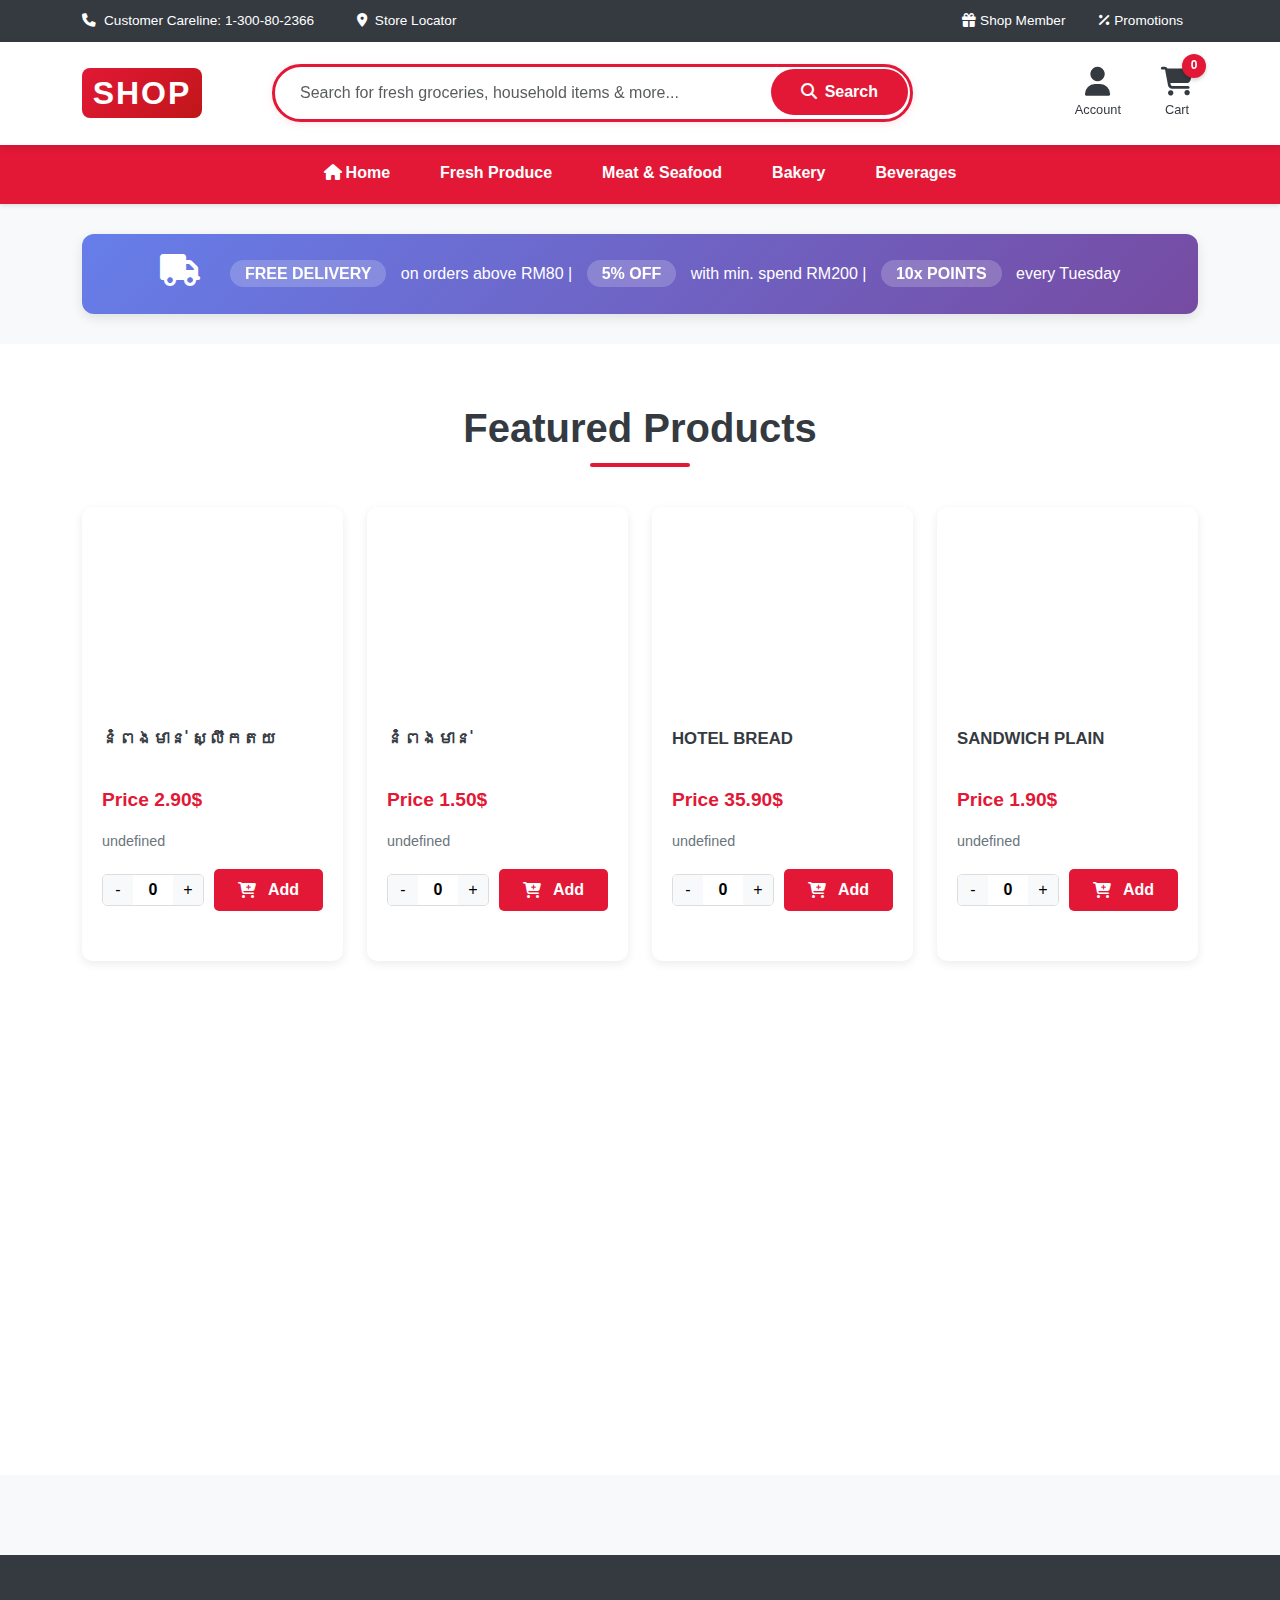
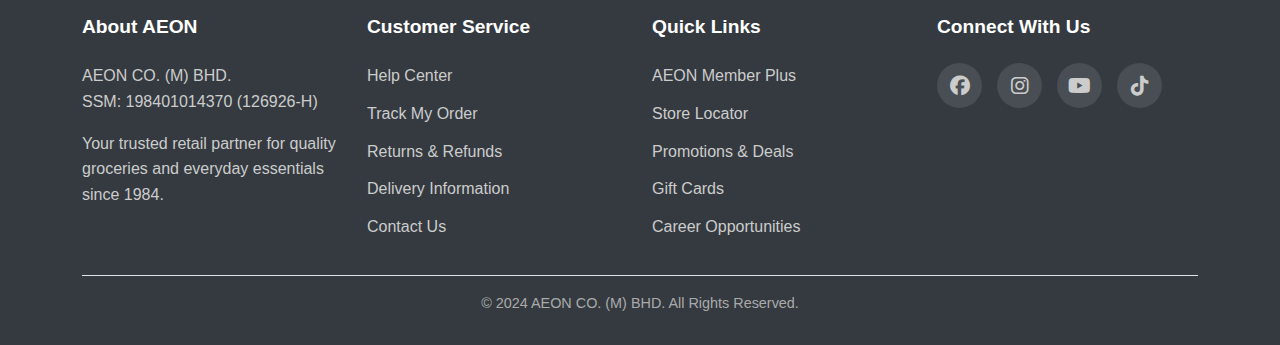
<file: Bakery.html>
<!DOCTYPE html>
<html lang="en">
<head>
    <meta charset="UTF-8">
    <meta name="viewport" content="width=device-width, initial-scale=1.0">
    <title>Bakery</title>
    <link href="https://cdn.jsdelivr.net/npm/bootstrap@5.3.0/dist/css/bootstrap.min.css" rel="stylesheet">
    <link rel="stylesheet" href="https://cdnjs.cloudflare.com/ajax/libs/font-awesome/6.4.0/css/all.min.css">
    <link rel="stylesheet" href="/Css/style.css">
</head>
<body>
    <!-- Top Bar -->
    <div class="top-bar">
        <div class="container">
            <div class="d-flex justify-content-between align-items-center">
                <div>
                    <i class="fas fa-phone me-2"></i>Customer Careline: 1-300-80-2366
                    <a href="#"><i class="fas fa-map-marker-alt ms-4 me-2"></i>Store Locator</a>
                </div>
                <div>
                    <a href="#"><i class="fas fa-gift me-1"></i>Shop Member</a>
                    <a href="#"><i class="fas fa-percent me-1"></i>Promotions</a>
                </div>
            </div>
        </div>
    </div>

    <!-- Main Header -->
    <header class="main-header">
        <div class="container">
            <div class="row align-items-center">
                <div class="col-md-2">
                    <div class="logo-container">
                        <a href="#" class="logo">SHOP</a>
                    </div>
                </div>
                <div class="col-md-7">
                    <div class="search-bar">
                        <input type="text" class="form-control" placeholder="Search for fresh groceries, household items & more..." id="searchInput">
                        <button><i class="fas fa-search me-2"></i>Search</button>
                    </div>
                </div>
                <div class="col-md-3">
                    <div class="header-icons justify-content-end">
                        <a href="#" class="header-icon">
                            <i class="fas fa-user"></i>
                            <div class="small mt-1">Account</div>
                        </a>
                        <a href="#" class="header-icon" data-bs-toggle="offcanvas" data-bs-target="#cartOffcanvas">
                            <i class="fas fa-shopping-cart"></i>
                            <span class="cart-badge" id="cartCount">0</span>
                            <div class="small mt-1">Cart</div>
                        </a>
                    </div>
                </div>
            </div>
        </div>
    </header>

    <!-- Navigation -->
    <nav class="main-nav">
        <div class="container">
              <ul class="nav justify-content-center">
                <li class="nav-item"><a class="nav-link" href="/HTML/index.html"><i class="fas fa-home me-1"></i>Home</a></li>
                <li class="nav-item"><a class="nav-link" href="/HTML/Fresh produce.html">Fresh Produce</a></li>
                <li class="nav-item"><a class="nav-link" href="/HTML/Meat & Seafood.html">Meat & Seafood</a></li>
                <li class="nav-item"><a class="nav-link" href="/HTML/Bakery.html">Bakery</a></li>
                <li class="nav-item"><a class="nav-link" href="/HTML/Beverages.html">Beverages</a></li>
               
            </ul>
        </div>
    </nav>

    <!-- Hero Slider -->
   

    <!-- Delivery Banner -->
    <div class="container">
        <div class="delivery-banner">
            <i class="fas fa-truck fa-2x mb-2"></i>
            <div>
                <strong>FREE DELIVERY</strong> on orders above RM80 | 
                <strong>5% OFF</strong> with min. spend RM200 | 
                <strong>10x POINTS</strong> every Tuesday
            </div>
        </div>
    </div>

    <!-- Promo Codes Section -->
    

    <!-- Products Section -->
    <section class="products-section" id="products">
        <div class="container">
            <h2 class="section-title">Featured Products</h2>
            <div class="row" id="productsContainer">
                <!-- Products will be dynamically added here -->
            </div>
        </div>
    </section>

    <!-- Cart Offcanvas -->
    <div class="offcanvas offcanvas-end cart-sidebar" tabindex="-1" id="cartOffcanvas">
        <div class="offcanvas-header border-bottom">
            <h5 class="offcanvas-title fw-bold">Shopping Cart</h5>
            <button type="button" class="btn-close" data-bs-dismiss="offcanvas"></button>
        </div>
        <div class="offcanvas-body d-flex flex-column p-0">
            <div id="cartItems" class="flex-grow-1 overflow-auto"></div>
            <div class="p-3 border-top bg-light">
                <div class="d-flex justify-content-between mb-3">
                    <h5 class="mb-0">Subtotal:</h5>
                    <h5 class="mb-0 text-danger" id="cartTotal">Price 0.00</h5>
                </div>
                <button class="btn w-100 mb-2" style="background: var(--aeon-red); color: white; padding: 14px; font-weight: bold; border-radius: 10px;" id="checkoutBtn">
                    <i class="fas fa-check-circle me-2"></i>Proceed to Checkout
                </button>
                <div class="text-center small text-muted mt-2">
                    <i class="fas fa-truck me-1"></i>Free delivery above RM80
                </div>
            </div>
        </div>
    </div>

    <!-- Footer -->
    <footer class="footer">
        <div class="container">
            <div class="row">
                <div class="col-md-3">
                    <h5>About AEON</h5>
                    <p style="color: #ccc;">AEON CO. (M) BHD.<br>SSM: 198401014370 (126926-H)</p>
                    <p style="color: #ccc;">Your trusted retail partner for quality groceries and everyday essentials since 1984.</p>
                </div>
                <div class="col-md-3">
                    <h5>Customer Service</h5>
                    <a href="#">Help Center</a>
                    <a href="#">Track My Order</a>
                    <a href="#">Returns & Refunds</a>
                    <a href="#">Delivery Information</a>
                    <a href="#">Contact Us</a>
                </div>
                <div class="col-md-3">
                    <h5>Quick Links</h5>
                    <a href="#">AEON Member Plus</a>
                    <a href="#">Store Locator</a>
                    <a href="#">Promotions & Deals</a>
                    <a href="#">Gift Cards</a>
                    <a href="#">Career Opportunities</a>
                </div>
                <div class="col-md-3">
                    <h5>Connect With Us</h5>
                    <div class="social-icons mb-4">
                        <a href="#"><i class="fab fa-facebook fa-lg"></i></a>
                        <a href="#"><i class="fab fa-instagram fa-lg"></i></a>
                        <a href="#"><i class="fab fa-youtube fa-lg"></i></a>
                        <a href="#"><i class="fab fa-tiktok fa-lg"></i></a>
                    </div>
                </div>
            </div>
            <div class="text-center mt-4 pt-3 border-top" style="color: #aaa; font-size: 0.9rem;">
                © 2024 AEON CO. (M) BHD. All Rights Reserved.
            </div>
        </div>
    </footer>

    <script src="https://cdn.jsdelivr.net/npm/bootstrap@5.3.0/dist/js/bootstrap.bundle.min.js"></script>
    <script src="/Js/Bakery.js"></script>
</body>
</html>
</file>
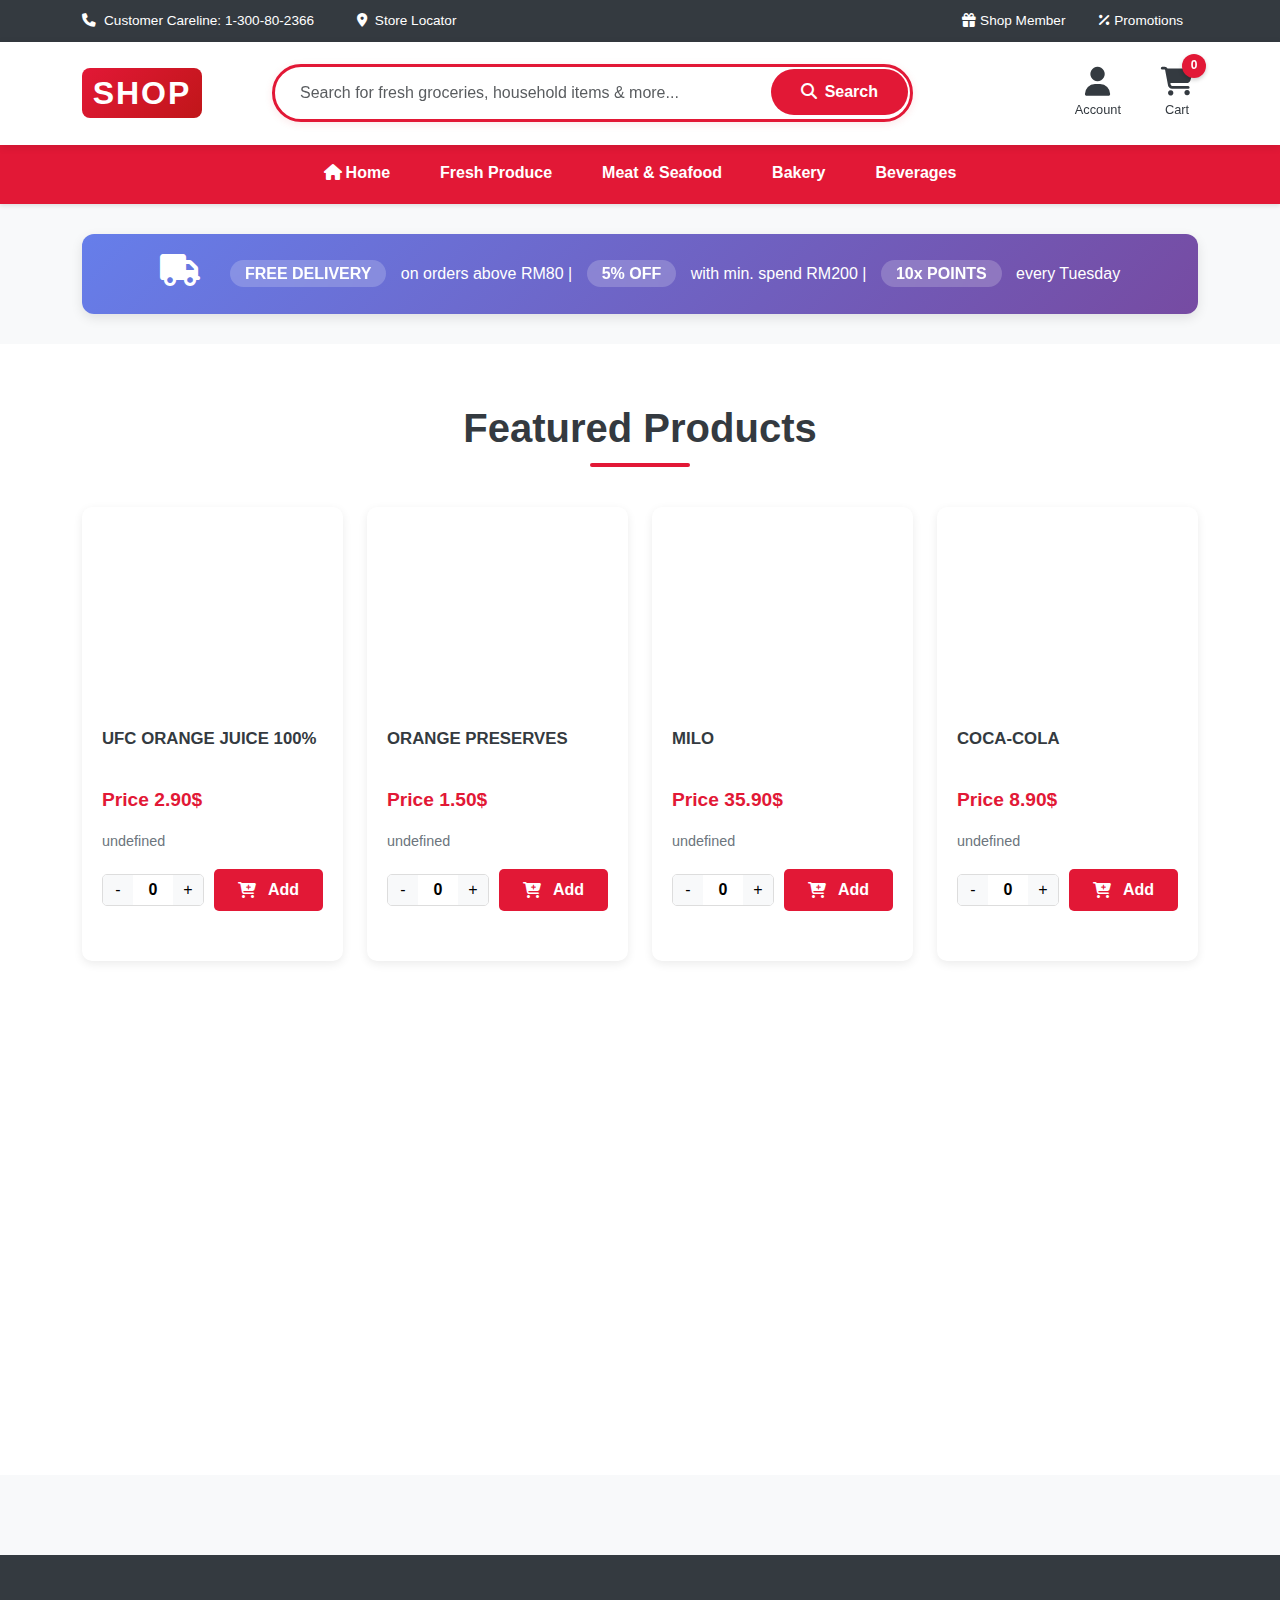
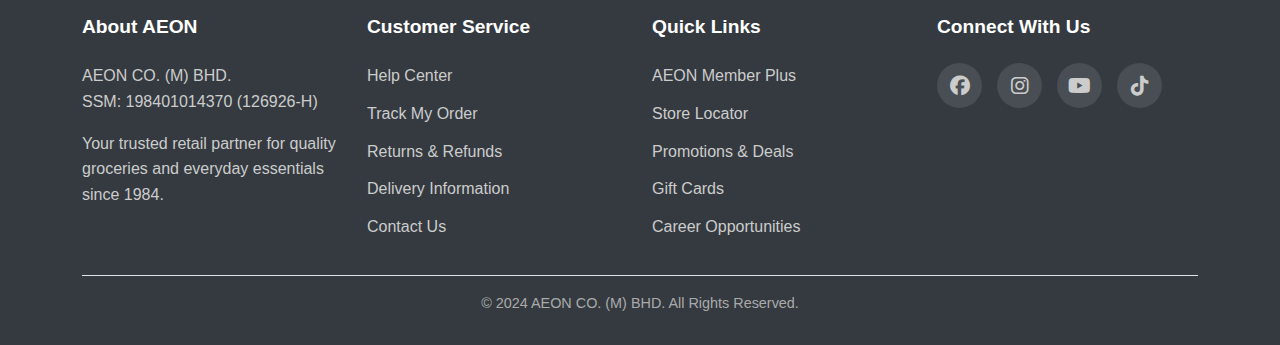
<file: Beverages.html>
<!DOCTYPE html>
<html lang="en">
<head>
    <meta charset="UTF-8">
    <meta name="viewport" content="width=device-width, initial-scale=1.0">
    <title>Beverages</title>
    <link href="https://cdn.jsdelivr.net/npm/bootstrap@5.3.0/dist/css/bootstrap.min.css" rel="stylesheet">
    <link rel="stylesheet" href="https://cdnjs.cloudflare.com/ajax/libs/font-awesome/6.4.0/css/all.min.css">
    <link rel="stylesheet" href="/Css/style.css">
</head>
<body>
    <!-- Top Bar -->
    <div class="top-bar">
        <div class="container">
            <div class="d-flex justify-content-between align-items-center">
                <div>
                    <i class="fas fa-phone me-2"></i>Customer Careline: 1-300-80-2366
                    <a href="#"><i class="fas fa-map-marker-alt ms-4 me-2"></i>Store Locator</a>
                </div>
                <div>
                    <a href="#"><i class="fas fa-gift me-1"></i>Shop Member</a>
                    <a href="#"><i class="fas fa-percent me-1"></i>Promotions</a>
                </div>
            </div>
        </div>
    </div>

    <!-- Main Header -->
    <header class="main-header">
        <div class="container">
            <div class="row align-items-center">
                <div class="col-md-2">
                    <div class="logo-container">
                        <a href="#" class="logo">SHOP</a>
                    </div>
                </div>
                <div class="col-md-7">
                    <div class="search-bar">
                        <input type="text" class="form-control" placeholder="Search for fresh groceries, household items & more..." id="searchInput">
                        <button><i class="fas fa-search me-2"></i>Search</button>
                    </div>
                </div>
                <div class="col-md-3">
                    <div class="header-icons justify-content-end">
                        <a href="#" class="header-icon">
                            <i class="fas fa-user"></i>
                            <div class="small mt-1">Account</div>
                        </a>
                        <a href="#" class="header-icon" data-bs-toggle="offcanvas" data-bs-target="#cartOffcanvas">
                            <i class="fas fa-shopping-cart"></i>
                            <span class="cart-badge" id="cartCount">0</span>
                            <div class="small mt-1">Cart</div>
                        </a>
                    </div>
                </div>
            </div>
        </div>
    </header>

    <!-- Navigation -->
    <nav class="main-nav">
        <div class="container">
            <ul class="nav justify-content-center">
                <li class="nav-item"><a class="nav-link" href="/HTML/index.html"><i class="fas fa-home me-1"></i>Home</a></li>
                <li class="nav-item"><a class="nav-link" href="/HTML/Fresh produce.html">Fresh Produce</a></li>
                <li class="nav-item"><a class="nav-link" href="/HTML/Meat & Seafood.html">Meat & Seafood</a></li>
                <li class="nav-item"><a class="nav-link" href="/HTML/Bakery.html">Bakery</a></li>
                <li class="nav-item"><a class="nav-link" href="/HTML/Beverages.html">Beverages</a></li>
               
            </ul>
        </div>
    </nav>

    <!-- Hero Slider -->
   

    <!-- Delivery Banner -->
    <div class="container">
        <div class="delivery-banner">
            <i class="fas fa-truck fa-2x mb-2"></i>
            <div>
                <strong>FREE DELIVERY</strong> on orders above RM80 | 
                <strong>5% OFF</strong> with min. spend RM200 | 
                <strong>10x POINTS</strong> every Tuesday
            </div>
        </div>
    </div>

    <!-- Promo Codes Section -->
    

    <!-- Products Section -->
    <section class="products-section" id="products">
        <div class="container">
            <h2 class="section-title">Featured Products</h2>
            <div class="row" id="productsContainer">
                <!-- Products will be dynamically added here -->
            </div>
        </div>
    </section>

    <!-- Cart Offcanvas -->
    <div class="offcanvas offcanvas-end cart-sidebar" tabindex="-1" id="cartOffcanvas">
        <div class="offcanvas-header border-bottom">
            <h5 class="offcanvas-title fw-bold">Shopping Cart</h5>
            <button type="button" class="btn-close" data-bs-dismiss="offcanvas"></button>
        </div>
        <div class="offcanvas-body d-flex flex-column p-0">
            <div id="cartItems" class="flex-grow-1 overflow-auto"></div>
            <div class="p-3 border-top bg-light">
                <div class="d-flex justify-content-between mb-3">
                    <h5 class="mb-0">Subtotal:</h5>
                    <h5 class="mb-0 text-danger" id="cartTotal">Price 0.00</h5>
                </div>
                <button class="btn w-100 mb-2" style="background: var(--aeon-red); color: white; padding: 14px; font-weight: bold; border-radius: 10px;" id="checkoutBtn">
                    <i class="fas fa-check-circle me-2"></i>Proceed to Checkout
                </button>
                <div class="text-center small text-muted mt-2">
                    <i class="fas fa-truck me-1"></i>Free delivery above RM80
                </div>
            </div>
        </div>
    </div>

    <!-- Footer -->
    <footer class="footer">
        <div class="container">
            <div class="row">
                <div class="col-md-3">
                    <h5>About AEON</h5>
                    <p style="color: #ccc;">AEON CO. (M) BHD.<br>SSM: 198401014370 (126926-H)</p>
                    <p style="color: #ccc;">Your trusted retail partner for quality groceries and everyday essentials since 1984.</p>
                </div>
                <div class="col-md-3">
                    <h5>Customer Service</h5>
                    <a href="#">Help Center</a>
                    <a href="#">Track My Order</a>
                    <a href="#">Returns & Refunds</a>
                    <a href="#">Delivery Information</a>
                    <a href="#">Contact Us</a>
                </div>
                <div class="col-md-3">
                    <h5>Quick Links</h5>
                    <a href="#">AEON Member Plus</a>
                    <a href="#">Store Locator</a>
                    <a href="#">Promotions & Deals</a>
                    <a href="#">Gift Cards</a>
                    <a href="#">Career Opportunities</a>
                </div>
                <div class="col-md-3">
                    <h5>Connect With Us</h5>
                    <div class="social-icons mb-4">
                        <a href="#"><i class="fab fa-facebook fa-lg"></i></a>
                        <a href="#"><i class="fab fa-instagram fa-lg"></i></a>
                        <a href="#"><i class="fab fa-youtube fa-lg"></i></a>
                        <a href="#"><i class="fab fa-tiktok fa-lg"></i></a>
                    </div>
                </div>
            </div>
            <div class="text-center mt-4 pt-3 border-top" style="color: #aaa; font-size: 0.9rem;">
                © 2024 AEON CO. (M) BHD. All Rights Reserved.
            </div>
        </div>
    </footer>

    <script src="https://cdn.jsdelivr.net/npm/bootstrap@5.3.0/dist/js/bootstrap.bundle.min.js"></script>
    <script src="/Js/Beverages.js"></script>
</body>
</html>
</file>
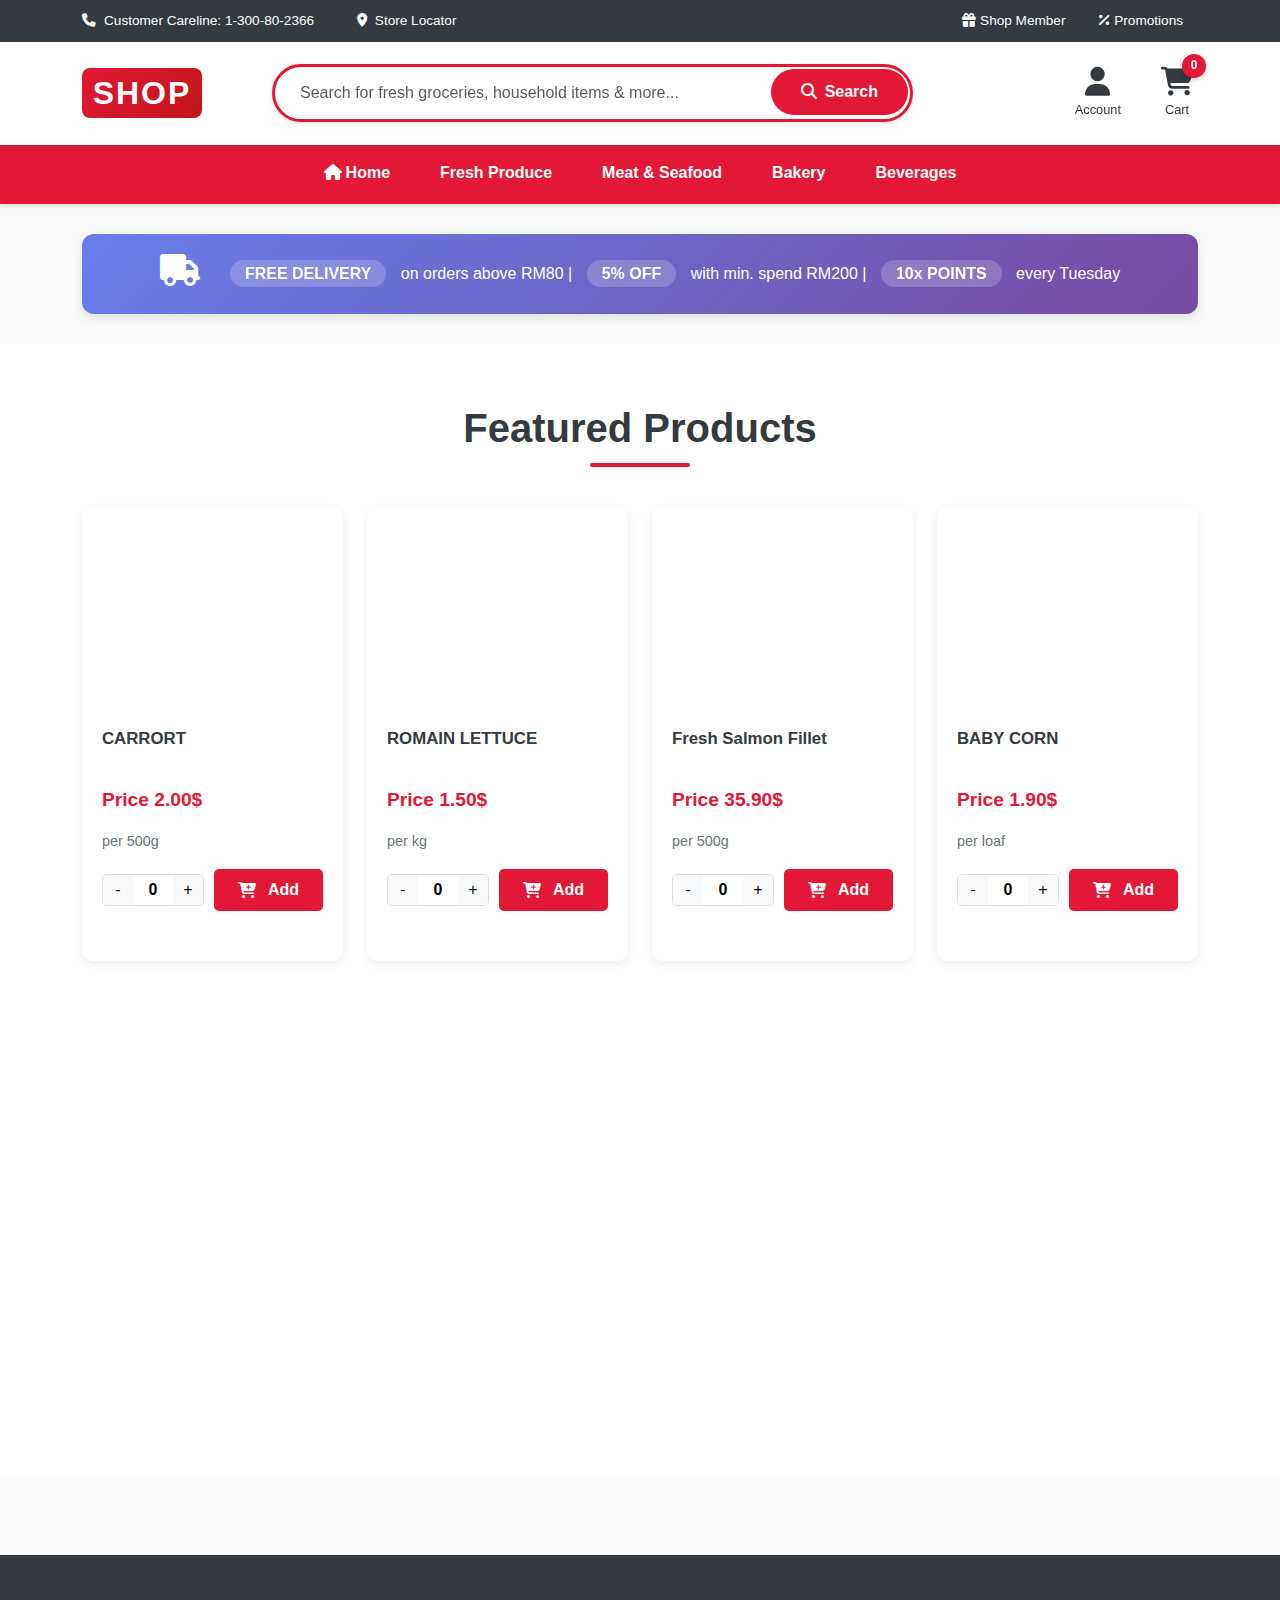
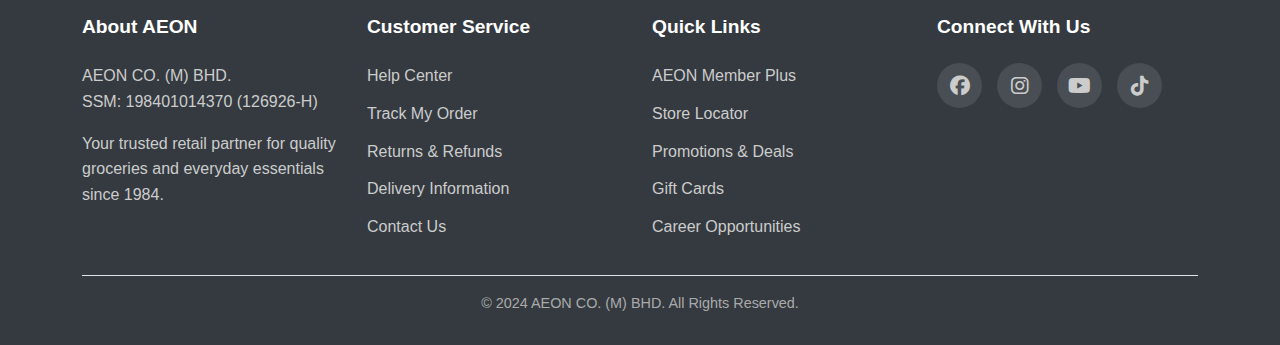
<file: Fresh produce.html>
<!DOCTYPE html>
<html lang="en">
<head>
    <meta charset="UTF-8">
    <meta name="viewport" content="width=device-width, initial-scale=1.0">
    <title>Fresh Produce</title>
    <link href="https://cdn.jsdelivr.net/npm/bootstrap@5.3.0/dist/css/bootstrap.min.css" rel="stylesheet">
    <link rel="stylesheet" href="https://cdnjs.cloudflare.com/ajax/libs/font-awesome/6.4.0/css/all.min.css">
    <link rel="stylesheet" href="/Css/style.css">
</head>
<body>
    <!-- Top Bar -->
    <div class="top-bar">
        <div class="container">
            <div class="d-flex justify-content-between align-items-center">
                <div>
                    <i class="fas fa-phone me-2"></i>Customer Careline: 1-300-80-2366
                    <a href="#"><i class="fas fa-map-marker-alt ms-4 me-2"></i>Store Locator</a>
                </div>
                <div>
                    <a href="#"><i class="fas fa-gift me-1"></i>Shop Member</a>
                    <a href="#"><i class="fas fa-percent me-1"></i>Promotions</a>
                </div>
            </div>
        </div>
    </div>

    <!-- Main Header -->
    <header class="main-header">
        <div class="container">
            <div class="row align-items-center">
                <div class="col-md-2">
                    <div class="logo-container">
                        <a href="#" class="logo">SHOP</a>
                    </div>
                </div>
                <div class="col-md-7">
                    <div class="search-bar">
                        <input type="text" class="form-control" placeholder="Search for fresh groceries, household items & more..." id="searchInput">
                        <button><i class="fas fa-search me-2"></i>Search</button>
                    </div>
                </div>
                <div class="col-md-3">
                    <div class="header-icons justify-content-end">
                        <a href="#" class="header-icon">
                            <i class="fas fa-user"></i>
                            <div class="small mt-1">Account</div>
                        </a>
                        <a href="#" class="header-icon" data-bs-toggle="offcanvas" data-bs-target="#cartOffcanvas">
                            <i class="fas fa-shopping-cart"></i>
                            <span class="cart-badge" id="cartCount">0</span>
                            <div class="small mt-1">Cart</div>
                        </a>
                    </div>
                </div>
            </div>
        </div>
    </header>

    <!-- Navigation -->
    <nav class="main-nav">
        <div class="container">
             <ul class="nav justify-content-center">
                <li class="nav-item"><a class="nav-link" href="/HTML/index.html"><i class="fas fa-home me-1"></i>Home</a></li>
                <li class="nav-item"><a class="nav-link" href="/HTML/Fresh produce.html">Fresh Produce</a></li>
                <li class="nav-item"><a class="nav-link" href="/HTML/Meat & Seafood.html">Meat & Seafood</a></li>
                <li class="nav-item"><a class="nav-link" href="/HTML/Bakery.html">Bakery</a></li>
                <li class="nav-item"><a class="nav-link" href="/HTML/Beverages.html">Beverages</a></li>
               
            </ul>
        </div>
    </nav>

    <!-- Hero Slider -->
   

    <!-- Delivery Banner -->
    <div class="container">
        <div class="delivery-banner">
            <i class="fas fa-truck fa-2x mb-2"></i>
            <div>
                <strong>FREE DELIVERY</strong> on orders above RM80 | 
                <strong>5% OFF</strong> with min. spend RM200 | 
                <strong>10x POINTS</strong> every Tuesday
            </div>
        </div>
    </div>

    <!-- Promo Codes Section -->
    

    <!-- Products Section -->
    <section class="products-section" id="products">
        <div class="container">
            <h2 class="section-title">Featured Products</h2>
            <div class="row" id="productsContainer">
                <!-- Products will be dynamically added here -->
            </div>
        </div>
    </section>

    <!-- Cart Offcanvas -->
    <div class="offcanvas offcanvas-end cart-sidebar" tabindex="-1" id="cartOffcanvas">
        <div class="offcanvas-header border-bottom">
            <h5 class="offcanvas-title fw-bold">Shopping Cart</h5>
            <button type="button" class="btn-close" data-bs-dismiss="offcanvas"></button>
        </div>
        <div class="offcanvas-body d-flex flex-column p-0">
            <div id="cartItems" class="flex-grow-1 overflow-auto"></div>
            <div class="p-3 border-top bg-light">
                <div class="d-flex justify-content-between mb-3">
                    <h5 class="mb-0">Subtotal:</h5>
                    <h5 class="mb-0 text-danger" id="cartTotal">Price 0.00</h5>
                </div>
                <button class="btn w-100 mb-2" style="background: var(--aeon-red); color: white; padding: 14px; font-weight: bold; border-radius: 10px;" id="checkoutBtn">
                    <i class="fas fa-check-circle me-2"></i>Proceed to Checkout
                </button>
                <div class="text-center small text-muted mt-2">
                    <i class="fas fa-truck me-1"></i>Free delivery above RM80
                </div>
            </div>
        </div>
    </div>

    <!-- Footer -->
    <footer class="footer">
        <div class="container">
            <div class="row">
                <div class="col-md-3">
                    <h5>About AEON</h5>
                    <p style="color: #ccc;">AEON CO. (M) BHD.<br>SSM: 198401014370 (126926-H)</p>
                    <p style="color: #ccc;">Your trusted retail partner for quality groceries and everyday essentials since 1984.</p>
                </div>
                <div class="col-md-3">
                    <h5>Customer Service</h5>
                    <a href="#">Help Center</a>
                    <a href="#">Track My Order</a>
                    <a href="#">Returns & Refunds</a>
                    <a href="#">Delivery Information</a>
                    <a href="#">Contact Us</a>
                </div>
                <div class="col-md-3">
                    <h5>Quick Links</h5>
                    <a href="#">AEON Member Plus</a>
                    <a href="#">Store Locator</a>
                    <a href="#">Promotions & Deals</a>
                    <a href="#">Gift Cards</a>
                    <a href="#">Career Opportunities</a>
                </div>
                <div class="col-md-3">
                    <h5>Connect With Us</h5>
                    <div class="social-icons mb-4">
                        <a href="#"><i class="fab fa-facebook fa-lg"></i></a>
                        <a href="#"><i class="fab fa-instagram fa-lg"></i></a>
                        <a href="#"><i class="fab fa-youtube fa-lg"></i></a>
                        <a href="#"><i class="fab fa-tiktok fa-lg"></i></a>
                    </div>
                </div>
            </div>
            <div class="text-center mt-4 pt-3 border-top" style="color: #aaa; font-size: 0.9rem;">
                © 2024 AEON CO. (M) BHD. All Rights Reserved.
            </div>
        </div>
    </footer>

    <script src="https://cdn.jsdelivr.net/npm/bootstrap@5.3.0/dist/js/bootstrap.bundle.min.js"></script>
    <script src="/Js/Fresh Produce.js"></script>
</body>
</html>
</file>
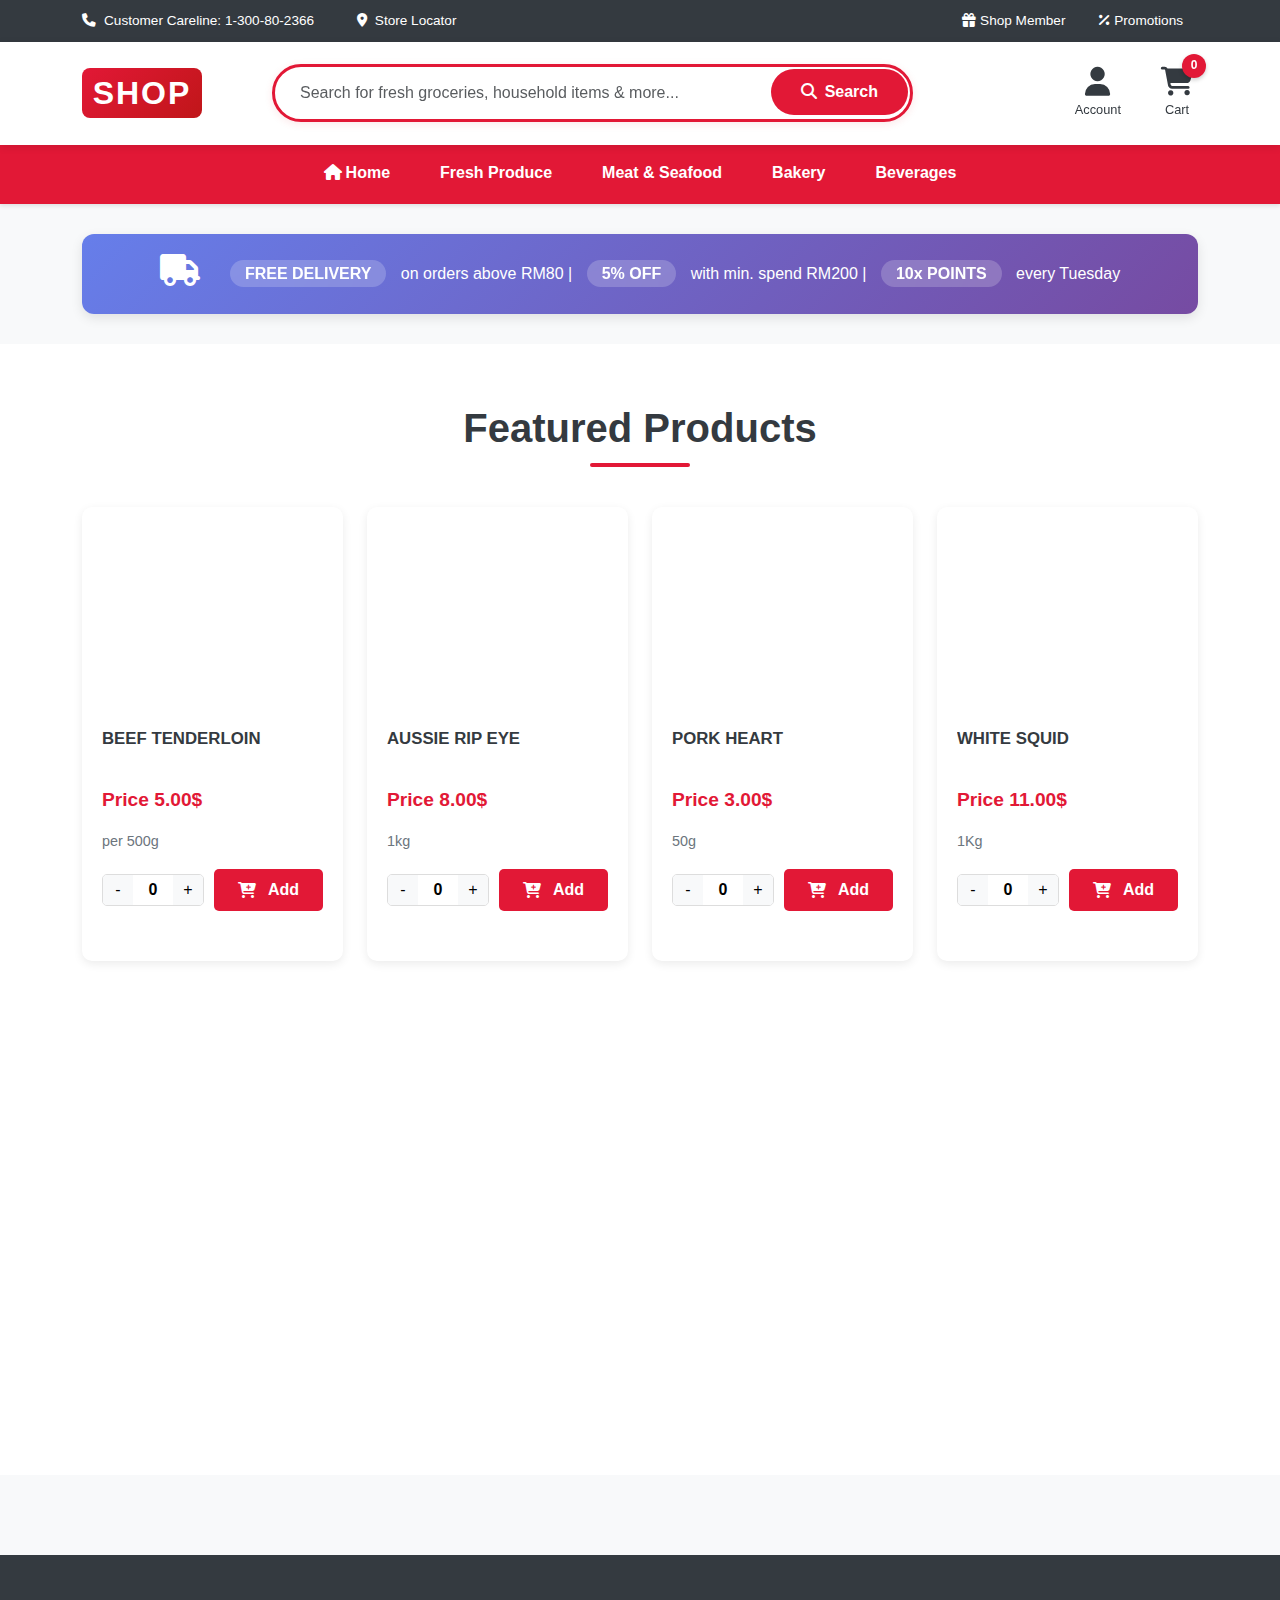
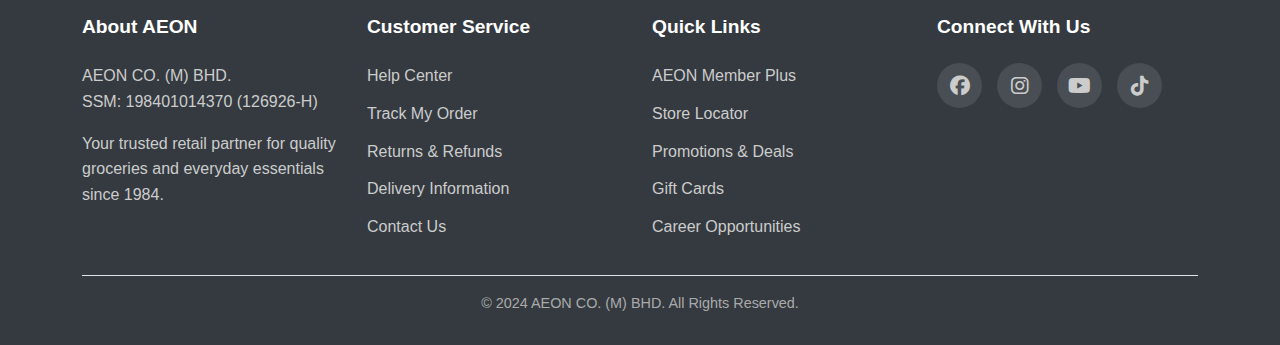
<file: Meat & Seafood.html>
<!DOCTYPE html>
<html lang="en">
<head>
    <meta charset="UTF-8">
    <meta name="viewport" content="width=device-width, initial-scale=1.0">
    <title>Meat & Seafood</title>
    <link href="https://cdn.jsdelivr.net/npm/bootstrap@5.3.0/dist/css/bootstrap.min.css" rel="stylesheet">
    <link rel="stylesheet" href="https://cdnjs.cloudflare.com/ajax/libs/font-awesome/6.4.0/css/all.min.css">
    <link rel="stylesheet" href="/Css/style.css">
</head>
<body>
    <!-- Top Bar -->
    <div class="top-bar">
        <div class="container">
            <div class="d-flex justify-content-between align-items-center">
                <div>
                    <i class="fas fa-phone me-2"></i>Customer Careline: 1-300-80-2366
                    <a href="#"><i class="fas fa-map-marker-alt ms-4 me-2"></i>Store Locator</a>
                </div>
                <div>
                    <a href="#"><i class="fas fa-gift me-1"></i>Shop Member</a>
                    <a href="#"><i class="fas fa-percent me-1"></i>Promotions</a>
                </div>
            </div>
        </div>
    </div>

    <!-- Main Header -->
    <header class="main-header">
        <div class="container">
            <div class="row align-items-center">
                <div class="col-md-2">
                    <div class="logo-container">
                        <a href="#" class="logo">SHOP</a>
                    </div>
                </div>
                <div class="col-md-7">
                    <div class="search-bar">
                        <input type="text" class="form-control" placeholder="Search for fresh groceries, household items & more..." id="searchInput">
                        <button><i class="fas fa-search me-2"></i>Search</button>
                    </div>
                </div>
                <div class="col-md-3">
                    <div class="header-icons justify-content-end">
                        <a href="#" class="header-icon">
                            <i class="fas fa-user"></i>
                            <div class="small mt-1">Account</div>
                        </a>
                        <a href="#" class="header-icon" data-bs-toggle="offcanvas" data-bs-target="#cartOffcanvas">
                            <i class="fas fa-shopping-cart"></i>
                            <span class="cart-badge" id="cartCount">0</span>
                            <div class="small mt-1">Cart</div>
                        </a>
                    </div>
                </div>
            </div>
        </div>
    </header>

    <!-- Navigation -->
    <nav class="main-nav">
        <div class="container">
             <ul class="nav justify-content-center">
                <li class="nav-item"><a class="nav-link" href="/HTML/index.html"><i class="fas fa-home me-1"></i>Home</a></li>
                <li class="nav-item"><a class="nav-link" href="/HTML/Fresh produce.html">Fresh Produce</a></li>
                <li class="nav-item"><a class="nav-link" href="/HTML/Meat & Seafood.html">Meat & Seafood</a></li>
                <li class="nav-item"><a class="nav-link" href="/HTML/Bakery.html">Bakery</a></li>
                <li class="nav-item"><a class="nav-link" href="/HTML/Beverages.html">Beverages</a></li>
                
            </ul>
        </div>
    </nav>

    <!-- Hero Slider -->
   

    <!-- Delivery Banner -->
    <div class="container">
        <div class="delivery-banner">
            <i class="fas fa-truck fa-2x mb-2"></i>
            <div>
                <strong>FREE DELIVERY</strong> on orders above RM80 | 
                <strong>5% OFF</strong> with min. spend RM200 | 
                <strong>10x POINTS</strong> every Tuesday
            </div>
        </div>
    </div>

    <!-- Promo Codes Section -->
    

    <!-- Products Section -->
    <section class="products-section" id="products">
        <div class="container">
            <h2 class="section-title">Featured Products</h2>
            <div class="row" id="productsContainer">
                <!-- Products will be dynamically added here -->
            </div>
        </div>
    </section>

    <!-- Cart Offcanvas -->
    <div class="offcanvas offcanvas-end cart-sidebar" tabindex="-1" id="cartOffcanvas">
        <div class="offcanvas-header border-bottom">
            <h5 class="offcanvas-title fw-bold">Shopping Cart</h5>
            <button type="button" class="btn-close" data-bs-dismiss="offcanvas"></button>
        </div>
        <div class="offcanvas-body d-flex flex-column p-0">
            <div id="cartItems" class="flex-grow-1 overflow-auto"></div>
            <div class="p-3 border-top bg-light">
                <div class="d-flex justify-content-between mb-3">
                    <h5 class="mb-0">Subtotal:</h5>
                    <h5 class="mb-0 text-danger" id="cartTotal">Price 0.00</h5>
                </div>
                <button class="btn w-100 mb-2" style="background: var(--aeon-red); color: white; padding: 14px; font-weight: bold; border-radius: 10px;" id="checkoutBtn">
                    <i class="fas fa-check-circle me-2"></i>Proceed to Checkout
                </button>
                <div class="text-center small text-muted mt-2">
                    <i class="fas fa-truck me-1"></i>Free delivery above RM80
                </div>
            </div>
        </div>
    </div>

    <!-- Footer -->
    <footer class="footer">
        <div class="container">
            <div class="row">
                <div class="col-md-3">
                    <h5>About AEON</h5>
                    <p style="color: #ccc;">AEON CO. (M) BHD.<br>SSM: 198401014370 (126926-H)</p>
                    <p style="color: #ccc;">Your trusted retail partner for quality groceries and everyday essentials since 1984.</p>
                </div>
                <div class="col-md-3">
                    <h5>Customer Service</h5>
                    <a href="#">Help Center</a>
                    <a href="#">Track My Order</a>
                    <a href="#">Returns & Refunds</a>
                    <a href="#">Delivery Information</a>
                    <a href="#">Contact Us</a>
                </div>
                <div class="col-md-3">
                    <h5>Quick Links</h5>
                    <a href="#">AEON Member Plus</a>
                    <a href="#">Store Locator</a>
                    <a href="#">Promotions & Deals</a>
                    <a href="#">Gift Cards</a>
                    <a href="#">Career Opportunities</a>
                </div>
                <div class="col-md-3">
                    <h5>Connect With Us</h5>
                    <div class="social-icons mb-4">
                        <a href="#"><i class="fab fa-facebook fa-lg"></i></a>
                        <a href="#"><i class="fab fa-instagram fa-lg"></i></a>
                        <a href="#"><i class="fab fa-youtube fa-lg"></i></a>
                        <a href="#"><i class="fab fa-tiktok fa-lg"></i></a>
                    </div>
                </div>
            </div>
            <div class="text-center mt-4 pt-3 border-top" style="color: #aaa; font-size: 0.9rem;">
                © 2024 AEON CO. (M) BHD. All Rights Reserved.
            </div>
        </div>
    </footer>

    <script src="https://cdn.jsdelivr.net/npm/bootstrap@5.3.0/dist/js/bootstrap.bundle.min.js"></script>
    <script src="/Js/Meat & Seafood.js"></script>
</body>
</html>
</file>
<file: Css/style.css>
:root {
    --aeon-red: #e21836;
    --aeon-green: #8bc34a;
    --aeon-blue: #2196f3;
    --aeon-yellow: #ffc107;
    --aeon-pink: #ff6b6b;
    --aeon-dark: #343a40;
    --light-gray: #f8f9fa;
    --dark-gray: #343a40;
}

* {
    margin: 0;
    padding: 0;
    box-sizing: border-box;
}

body {
    font-family: 'Segoe UI', Tahoma, Geneva, Verdana, sans-serif;
    background: #f8f9fa;
    color: #333;
    line-height: 1.6;
}

/* Top Bar */
.top-bar {
    background: var(--aeon-dark);
    color: white;
    padding: 10px 0;
    font-size: 0.85rem;
}

.top-bar a {
    color: white;
    text-decoration: none;
    margin: 0 15px;
    transition: color 0.3s;
}

.top-bar a:hover {
    color: var(--aeon-yellow);
}

/* Header */
.main-header {
    background: white;
    box-shadow: 0 2px 8px rgba(0,0,0,0.1);
    padding: 20px 0;
    position: sticky;
    top: 0;
    z-index: 1000;
}

.logo-container {
    display: flex;
    align-items: center;
    gap: 10px;
}

.logo {
    width: 120px;
    height: 50px;
    background: linear-gradient(135deg, var(--aeon-red) 0%, #c01619 100%);
    display: flex;
    align-items: center;
    justify-content: center;
    font-size: 2rem;
    font-weight: 900;
    color: white;
    text-decoration: none;
    border-radius: 8px;
    letter-spacing: 2px;
    transition: transform 0.3s;
}

.logo:hover {
    transform: scale(1.05);
}

.search-bar {
    max-width: 650px;
    position: relative;
}

.search-bar input {
    border: 3px solid var(--aeon-red);
    border-radius: 30px;
    padding: 14px 130px 14px 25px;
    font-size: 1rem;
    box-shadow: 0 2px 8px rgba(227, 30, 36, 0.1);
    transition: all 0.3s;
    width: 100%;
}

.search-bar input:focus {
    outline: none;
    box-shadow: 0 4px 12px rgba(227, 30, 36, 0.2);
    border-color: #c01619;
}

.search-bar button {
    position: absolute;
    right: 5px;
    top: 5px;
    background: var(--aeon-red);
    border: none;
    border-radius: 25px;
    padding: 10px 30px;
    color: white;
    font-weight: bold;
    cursor: pointer;
    transition: all 0.3s;
}

.search-bar button:hover {
    background: #c01619;
    transform: translateY(-1px);
}

.header-icons {
    display: flex;
    gap: 30px;
    align-items: center;
    justify-content: flex-end;
}

.header-icon {
    text-decoration: none;
    color: var(--aeon-dark);
    position: relative;
    text-align: center;
    transition: all 0.3s;
    padding: 5px;
}

.header-icon:hover {
    transform: translateY(-3px);
    color: var(--aeon-red);
}

.header-icon i {
    font-size: 1.8rem;
    display: block;
}

.header-icon .small {
    font-size: 0.8rem;
    margin-top: 5px;
}

.cart-badge {
    position: absolute;
    top: -8px;
    right: -8px;
    background: var(--aeon-red);
    color: white;
    border-radius: 50%;
    width: 24px;
    height: 24px;
    font-size: 0.75rem;
    display: flex;
    align-items: center;
    justify-content: center;
    font-weight: bold;
    box-shadow: 0 2px 4px rgba(0,0,0,0.2);
}

/* Navigation */
.main-nav {
    background: var(--aeon-red);
    padding: 0;
    box-shadow: 0 2px 4px rgba(0,0,0,0.1);
}

.main-nav .nav {
    justify-content: center;
    flex-wrap: nowrap;
    overflow-x: auto;
}

.main-nav .nav-link {
    color: white;
    font-weight: 600;
    padding: 15px 25px;
    transition: all 0.3s;
    border-bottom: 3px solid transparent;
    white-space: nowrap;
}

.main-nav .nav-link:hover {
    background: rgba(255,255,255,0.15);
    border-bottom: 3px solid white;
}

/* Hero Slider */
.hero-slider {
    position: relative;
    height: 450px;
    overflow: hidden;
}

.hero-slide {
    height: 450px;
    background-size: cover;
    background-position: center;
    display: flex;
    align-items: center;
    position: relative;
}

.hero-slide::before {
    content: '';
    position: absolute;
    top: 0;
    left: 0;
    right: 0;
    bottom: 0;
    background: linear-gradient(to right, rgba(0,0,0,0.6) 0%, rgba(0,0,0,0.3) 50%, transparent 100%);
}

.hero-content {
    position: relative;
    z-index: 1;
    color: white;
    max-width: 600px;
    padding: 0 20px;
}

.hero-badge {
    display: inline-block;
    background: var(--aeon-yellow);
    color: var(--aeon-dark);
    padding: 8px 20px;
    border-radius: 30px;
    font-weight: bold;
    margin-bottom: 20px;
    font-size: 0.9rem;
    box-shadow: 0 2px 8px rgba(0,0,0,0.2);
}

.hero-content h1 {
    font-size: 3.5rem;
    font-weight: 900;
    margin-bottom: 20px;
    text-shadow: 2px 2px 8px rgba(0,0,0,0.3);
    line-height: 1.2;
}

.hero-content p {
    font-size: 1.3rem;
    margin-bottom: 30px;
    text-shadow: 1px 1px 4px rgba(0,0,0,0.3);
    opacity: 0.9;
}

.btn-hero {
    background: white;
    color: var(--aeon-red);
    padding: 15px 40px;
    border-radius: 30px;
    font-weight: bold;
    font-size: 1.1rem;
    border: none;
    box-shadow: 0 4px 12px rgba(0,0,0,0.2);
    transition: all 0.3s;
    cursor: pointer;
    display: inline-flex;
    align-items: center;
    gap: 10px;
}

.btn-hero:hover {
    transform: translateY(-3px);
    box-shadow: 0 6px 16px rgba(0,0,0,0.3);
    background: var(--aeon-red);
    color: white;
}

/* Delivery Banner */
.delivery-banner {
    background: linear-gradient(135deg, #667eea 0%, #764ba2 100%);
    color: white;
    padding: 20px;
    text-align: center;
    margin: 30px 0;
    border-radius: 12px;
    box-shadow: 0 4px 12px rgba(0,0,0,0.1);
    display: flex;
    align-items: center;
    justify-content: center;
    gap: 20px;
    flex-wrap: wrap;
}

.delivery-banner i {
    font-size: 2rem;
}

.delivery-banner strong {
    background: rgba(255,255,255,0.2);
    padding: 5px 15px;
    border-radius: 20px;
    margin: 0 10px;
    backdrop-filter: blur(10px);
}

/* Section Titles */
.section-title {
    font-size: 2.5rem;
    font-weight: 900;
    margin-bottom: 40px;
    color: var(--aeon-dark);
    position: relative;
    padding-bottom: 15px;
    text-align: center;
}

.section-title::after {
    content: '';
    position: absolute;
    bottom: 0;
    left: 50%;
    transform: translateX(-50%);
    width: 100px;
    height: 4px;
    background: var(--aeon-red);
    border-radius: 2px;
}

/* Promo Codes */
.promo-section {
    background: white;
    padding: 40px 0;
    margin: 30px 0;
}

.promo-card {
    background: linear-gradient(135deg, #fff 0%, #fff5f5 100%);
    border-left: 5px solid var(--aeon-red);
    padding: 25px;
    margin-bottom: 20px;
    border-radius: 12px;
    box-shadow: 0 3px 10px rgba(0,0,0,0.08);
    transition: all 0.3s;
    height: 100%;
}

.promo-card:hover {
    transform: translateX(5px);
    box-shadow: 0 4px 12px rgba(0,0,0,0.12);
}

.promo-code {
    display: inline-block;
    background: var(--aeon-red);
    color: white;
    padding: 8px 20px;
    border-radius: 8px;
    font-weight: bold;
    font-size: 1.1rem;
    margin-right: 15px;
    letter-spacing: 1px;
    box-shadow: 0 2px 4px rgba(0,0,0,0.2);
}

/* Categories */
.categories-section {
    padding: 50px 0;
    background: #f8f9fa;
}

.category-grid {
    display: grid;
    grid-template-columns: repeat(auto-fit, minmax(160px, 1fr));
    gap: 25px;
}

.category-card {
    text-align: center;
    padding: 30px 20px;
    background: white;
    border-radius: 15px;
    box-shadow: 0 3px 10px rgba(0,0,0,0.08);
    transition: all 0.3s;
    cursor: pointer;
    text-decoration: none;
    color: inherit;
    border: 2px solid transparent;
    display: block;
}

.category-card:hover {
    transform: translateY(-8px);
    box-shadow: 0 8px 20px rgba(0,0,0,0.15);
    border-color: var(--aeon-red);
    color: inherit;
    text-decoration: none;
}

.category-icon {
    width: 80px;
    height: 80px;
    margin: 0 auto 15px;
    background: linear-gradient(135deg, var(--aeon-red) 0%, var(--aeon-pink) 100%);
    border-radius: 50%;
    display: flex;
    align-items: center;
    justify-content: center;
    font-size: 2.5rem;
    color: white;
    transition: transform 0.3s;
}

.category-card:hover .category-icon {
    transform: scale(1.1);
}

.category-name {
    font-weight: 600;
    color: var(--aeon-dark);
    margin-top: 10px;
    font-size: 1.1rem;
}

/* Products */
.products-section {
    padding: 60px 0;
    background: white;
}

.product-card {
    background: white;
    border-radius: 15px;
    overflow: hidden;
    box-shadow: 0 3px 10px rgba(0,0,0,0.1);
    transition: all 0.3s;
    height: 100%;
    position: relative;
}

.product-card:hover {
    transform: translateY(-10px);
    box-shadow: 0 10px 25px rgba(0,0,0,0.15);
}

.product-badge {
    position: absolute;
    top: 15px;
    right: 15px;
    background: var(--aeon-red);
    color: white;
    padding: 8px 15px;
    border-radius: 25px;
    font-weight: bold;
    font-size: 0.85rem;
    z-index: 1;
    box-shadow: 0 2px 8px rgba(0,0,0,0.2);
}

.product-image-container {
    position: relative;
    overflow: hidden;
    height: 200px;
    background: #f8f9fa;
}

.product-image {
    width: 100%;
    height: 100%;
    object-fit: cover;
    transition: transform 0.5s;
}

.product-card:hover .product-image {
    transform: scale(1.1);
}

.product-info {
    padding: 20px;
}

.product-title {
    font-size: 1.05rem;
    font-weight: 600;
    margin-bottom: 12px;
    height: 48px;
    overflow: hidden;
    display: -webkit-box;
    -webkit-box-orient: vertical;
    color: var(--aeon-dark);
    line-height: 1.4;
}

.product-price-container {
    margin-bottom: 15px;
}

.product-price {
    font-size: 1.8rem;
    font-weight: 900;
    color: var(--aeon-red);
}

.product-original-price {
    text-decoration: line-through;
    color: #999;
    font-size: 1rem;
    margin-left: 10px;
}

.product-savings {
    display: block;
    color: #28a745;
    font-weight: 600;
    font-size: 0.9rem;
    margin-top: 5px;
}

.product-unit {
    color: #6c757d;
    font-size: 0.9rem;
    margin-bottom: 15px;
}

.product-actions {
    display: flex;
    justify-content: space-between;
    align-items: center;
    gap: 10px;
}

.quantity-selector {
    display: flex;
    align-items: center;
    border: 1px solid #ddd;
    border-radius: 5px;
    overflow: hidden;
    background: white;
}

.quantity-btn {
    background-color: #f8f9fa;
    border: none;
    width: 35px;
    height: 35px;
    display: flex;
    align-items: center;
    justify-content: center;
    cursor: pointer;
    transition: background 0.3s;
}

.quantity-btn:hover {
    background-color: #e9ecef;
}

.quantity-input {
    width: 40px;
    height: 35px;
    border: none;
    text-align: center;
    background-color: white;
    font-weight: 600;
}

.add-to-cart-btn {
    background-color: var(--aeon-red);
    color: white;
    border: none;
    border-radius: 5px;
    padding: 10px 15px;
    font-weight: 600;
    transition: all 0.3s;
    cursor: pointer;
    display: flex;
    align-items: center;
    gap: 8px;
    flex: 1;
    justify-content: center;
}

.add-to-cart-btn:hover {
    background-color: #c8102e;
    transform: translateY(-2px);
    box-shadow: 0 4px 12px rgba(227, 30, 36, 0.3);
}

/* Cart Sidebar */
.cart-sidebar {
    width: 450px;
}

.cart-sidebar .offcanvas-body {
    padding: 0;
    display: flex;
    flex-direction: column;
}

.cart-item {
    display: flex;
    gap: 15px;
    padding: 20px;
    border-bottom: 1px solid #eee;
    transition: background 0.3s;
}

.cart-item:hover {
    background: #f8f9fa;
}

.cart-item-image {
    width: 90px;
    height: 90px;
    background-size: cover;
    background-position: center;
    border-radius: 10px;
    box-shadow: 0 2px 8px rgba(0,0,0,0.1);
    flex-shrink: 0;
}

.cart-item-details {
    flex: 1;
}

.cart-item-title {
    font-weight: 600;
    margin-bottom: 5px;
    color: var(--aeon-dark);
}

.cart-item-price {
    color: var(--aeon-red);
    font-weight: 600;
    font-size: 1.1rem;
}

.cart-item-actions {
    display: flex;
    align-items: center;
    margin-top: 10px;
    gap: 15px;
}

.cart-quantity {
    display: flex;
    align-items: center;
    border: 1px solid #ddd;
    border-radius: 5px;
    overflow: hidden;
}

.cart-quantity-btn {
    background-color: #f8f9fa;
    border: none;
    width: 30px;
    height: 30px;
    display: flex;
    align-items: center;
    justify-content: center;
    cursor: pointer;
    transition: background 0.3s;
}

.cart-quantity-btn:hover {
    background-color: #e9ecef;
}

.cart-quantity-input {
    width: 40px;
    height: 30px;
    border: none;
    text-align: center;
    background-color: white;
    font-weight: 600;
}

.remove-item {
    color: #dc3545;
    background: none;
    border: none;
    cursor: pointer;
    padding: 5px;
    border-radius: 3px;
    transition: background 0.3s;
}

.remove-item:hover {
    background: rgba(220, 53, 69, 0.1);
}

/* Footer */
.footer {
    background: var(--aeon-dark);
    color: white;
    padding: 60px 0 30px;
    margin-top: 80px;
}

.footer h5 {
    color: white;
    margin-bottom: 25px;
    font-weight: bold;
    font-size: 1.2rem;
}

.footer a {
    color: #ccc;
    text-decoration: none;
    display: block;
    margin-bottom: 12px;
    transition: all 0.3s;
}

.footer a:hover {
    color: white;
    padding-left: 5px;
    text-decoration: none;
}

.social-icons {
    display: flex;
    gap: 15px;
    margin-bottom: 25px;
}

.social-icons a {
    display: inline-flex;
    width: 45px;
    height: 45px;
    background: rgba(255,255,255,0.1);
    border-radius: 50%;
    align-items: center;
    justify-content: center;
    transition: all 0.3s;
    margin-bottom: 0;
}

.social-icons a:hover {
    background: var(--aeon-red);
    transform: translateY(-5px);
    padding-left: 0;
}

/* Responsive Design */
@media (max-width: 768px) {
    .hero-slider {
        height: 400px;
    }
    
    .hero-content h1 {
        font-size: 2.5rem;
    }
    
    .hero-content p {
        font-size: 1.1rem;
    }
    
    .delivery-banner {
        flex-direction: column;
        gap: 15px;
        text-align: center;
    }
    
    .section-title {
        font-size: 2rem;
    }
    
    .header-icons {
        gap: 15px;
    }
    
    .search-bar input {
        padding: 12px 100px 12px 20px;
    }
    
    .search-bar button {
        padding: 8px 20px;
    }
    
    .category-grid {
        grid-template-columns: repeat(auto-fit, minmax(140px, 1fr));
        gap: 15px;
    }
    
    .cart-sidebar {
        width: 100%;
    }
}

@media (max-width: 576px) {
    .hero-slider {
        height: 350px;
    }
    
    .hero-content h1 {
        font-size: 2rem;
    }
    
    .btn-hero {
        padding: 12px 30px;
        font-size: 1rem;
    }
    
    .section-title {
        font-size: 1.8rem;
    }
    
    .product-actions {
        flex-direction: column;
        gap: 10px;
    }
    
    .add-to-cart-btn {
        width: 100%;
    }
}

 .product-card {
            background-color: white;
            border-radius: 10px;
            overflow: hidden;
            box-shadow: 0 3px 10px rgba(0,0,0,0.08);
            transition: all 0.3s;
            margin-bottom: 30px;
            height: 100%;
        }
        
        .product-card:hover {
            transform: translateY(-5px);
            box-shadow: 0 10px 20px rgba(0,0,0,0.15);
        }
        
        .product-image {
            height: 200px;
            background-size: cover;
            background-position: center;
        }
        
        .product-info {
            padding: 20px;
        }
        
        .product-title {
            font-weight: 600;
            margin-bottom: 10px;
            height: 48px;
            overflow: hidden;
            display: -webkit-box;
            -webkit-box-orient: vertical;
        }
        
        .product-price {
            color: var(--aeon-red);
            font-weight: 700;
            font-size: 1.2rem;
            margin-bottom: 15px;
        }
        
        .product-unit {
            color: #6c757d;
            font-size: 0.9rem;
        }
        
        .product-actions {
            display: flex;
            justify-content: space-between;
            align-items: center;
        }
        
        .quantity-selector {
            display: flex;
            align-items: center;
            border: 1px solid #ddd;
            border-radius: 5px;
            overflow: hidden;
        }
        
        .quantity-btn {
            background-color: #f8f9fa;
            border: none;
            width: 30px;
            height: 30px;
            display: flex;
            align-items: center;
            justify-content: center;
            cursor: pointer;
        }
        
        .quantity-input {
            width: 40px;
            height: 30px;
            border: none;
            text-align: center;
            background-color: white;
        }
        
        .add-to-cart-btn {
            background-color: var(--aeon-red);
            color: white;
            border: none;
            border-radius: 5px;
            padding: 8px 15px;
            font-weight: 600;
            transition: all 0.3s;
        }
        
        .add-to-cart-btn:hover {
            background-color: #c8102e;
        }
        
        .cart-sidebar .offcanvas-body {
            padding: 0;
        }
        
        .cart-item {
            display: flex;
            padding: 15px;
            border-bottom: 1px solid #eee;
        }
        
        .cart-item-image {
            width: 70px;
            height: 70px;
            background-size: cover;
            background-position: center;
            border-radius: 5px;
            margin-right: 15px;
        }
        
        .cart-item-details {
            flex-grow: 1;
        }
        
        .cart-item-title {
            font-weight: 600;
            margin-bottom: 5px;
        }
        
        .cart-item-price {
            color: var(--aeon-red);
            font-weight: 600;
        }
        
        .cart-item-actions {
            display: flex;
            align-items: center;
            margin-top: 10px;
        }
        
        .cart-quantity {
            display: flex;
            align-items: center;
            margin-right: 15px;
        }
        
        .cart-quantity-btn {
            background-color: #f8f9fa;
            border: 1px solid #ddd;
            width: 25px;
            height: 25px;
            display: flex;
            align-items: center;
            justify-content: center;
            cursor: pointer;
        }
        
        .cart-quantity-input {
            width: 30px;
            height: 25px;
            border: 1px solid #ddd;
            border-left: none;
            border-right: none;
            text-align: center;
            background-color: white;
        }
        
        .remove-item {
            color: #dc3545;
            background: none;
            border: none;
            cursor: pointer;
        }
</file>
